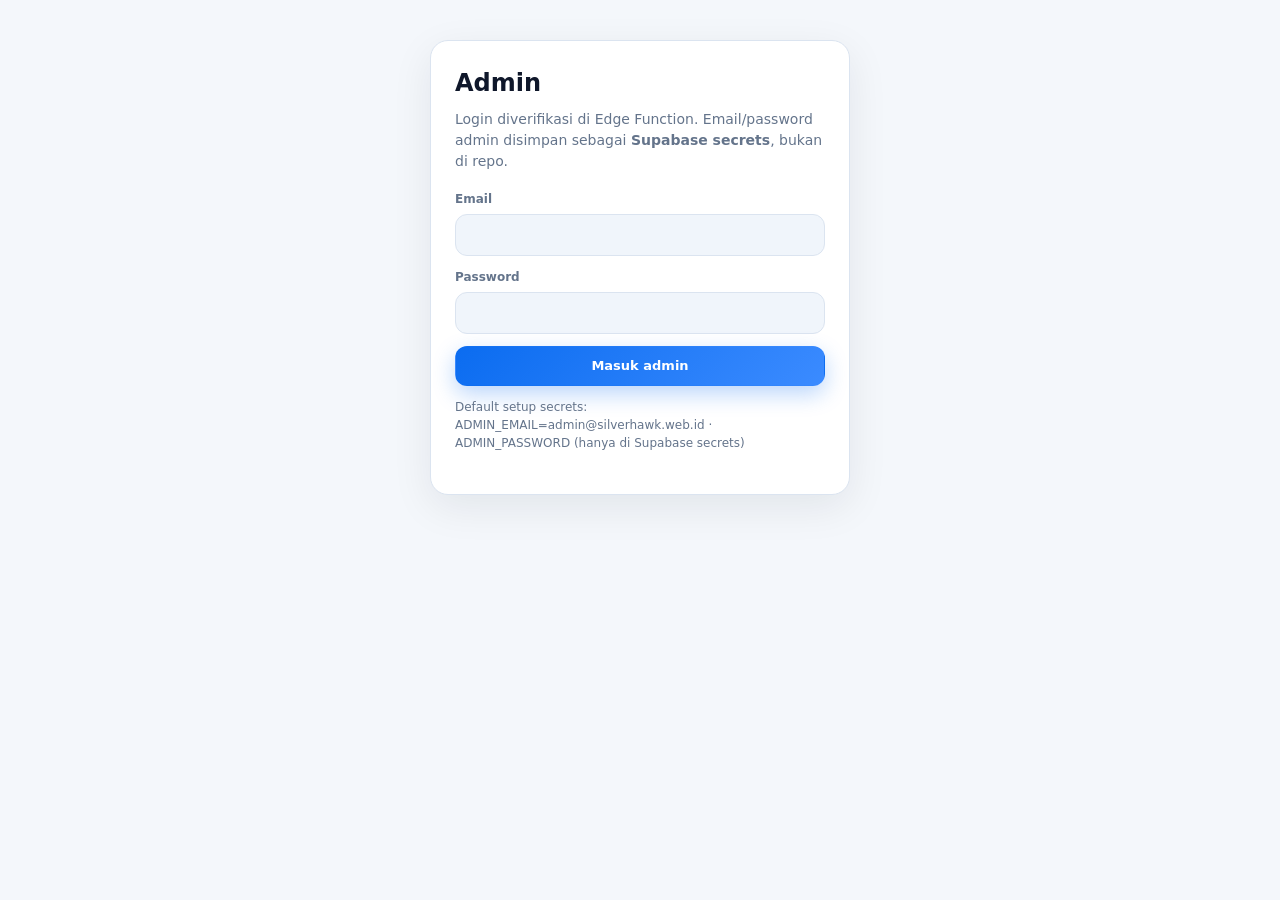
<file: admin.html>
<!DOCTYPE html>
<html lang="id">
<head>
  <meta charset="utf-8">
  <meta name="viewport" content="width=device-width,initial-scale=1">
  <title>Admin — Silverhawk Audio Mixer</title>
  <meta name="robots" content="noindex">
  <link rel="icon" href="assets/favicon.svg" type="image/svg+xml">
  <link rel="stylesheet" href="css/tokens.css">
  <link rel="stylesheet" href="css/base.css">
  <link rel="stylesheet" href="css/layout.css">
  <link rel="stylesheet" href="css/gallery.css">
</head>
<body>
  <main class="app">
    <div class="panel auth-box">
      <h1>Admin</h1>
      <p>Login diverifikasi di Edge Function. Email/password admin disimpan sebagai <strong>Supabase secrets</strong>, bukan di repo.</p>
      <div class="field"><label>Email</label><input id="email" type="email" autocomplete="username"></div>
      <div class="field"><label>Password</label><input id="pass" type="password" autocomplete="current-password"></div>
      <button type="button" class="btn btn-primary" id="btn" style="width:100%">Masuk admin</button>
      <p style="font-size:12px;color:var(--muted);margin-top:12px">Default setup secrets: ADMIN_EMAIL=admin@silverhawk.web.id · ADMIN_PASSWORD (hanya di Supabase secrets)</p>
    </div>
  </main>
  <div class="toast"></div>
  <script src="js/config.js"></script>
  <script src="js/api.js"></script>
  <script src="js/auth.js"></script>
  <script src="js/ui.js"></script>
  <script>
    MixerUI.initTheme();
    document.getElementById("btn").onclick = async function () {
      try {
        var r = await MixerAuth.adminLogin(
          document.getElementById("email").value,
          document.getElementById("pass").value
        );
        sessionStorage.setItem("sh_admin", r.token || "1");
        MixerUI.toast("Admin OK");
      } catch (e) {
        MixerUI.toast(e.message || String(e));
      }
    };
  </script>
</body>
</html>
</file>
<file: css/tokens.css>
:root{
  --blue:#0b6cf0;
  --blue2:#3b8bff;
  --blue-soft:#eaf3ff;
  --bg:#f4f7fb;
  --surface:#ffffff;
  --surface2:#f0f5fb;
  --text:#0f172a;
  --muted:#64748b;
  --line:#dbe4f0;
  --danger:#e11d48;
  --ok:#059669;
  --shadow:0 12px 40px rgba(15,23,42,.08);
  --radius:18px;
  --font:Inter,system-ui,-apple-system,Segoe UI,Roboto,sans-serif;
  --max:1120px;
}
body.dark{
  --bg:#070b14;
  --surface:#0f1624;
  --surface2:#152033;
  --text:#e8eef7;
  --muted:#8fa3bc;
  --line:#1e2a3d;
  --blue-soft:#0c1a33;
  --shadow:0 16px 40px rgba(0,0,0,.35);
}
</file>
<file: css/base.css>
*{box-sizing:border-box}
html{scroll-behavior:smooth}
body{
  margin:0;font-family:var(--font);background:var(--bg);color:var(--text);
  line-height:1.5;-webkit-font-smoothing:antialiased;
}
a{color:var(--blue);text-decoration:none}
a:hover{text-decoration:underline}
img,svg{display:block;max-width:100%}
button,input,select,textarea{font:inherit}
.sr-only{position:absolute;width:1px;height:1px;overflow:hidden;clip:rect(0,0,0,0)}
</file>
<file: css/layout.css>
.app{max-width:var(--max);margin:0 auto;padding:16px 18px 64px}
.topbar{
  display:flex;align-items:center;justify-content:space-between;gap:12px;
  padding:8px 0 18px;position:sticky;top:0;z-index:40;
  background:color-mix(in srgb,var(--bg) 88%,transparent);
  backdrop-filter:blur(12px);
}
.brand{display:flex;align-items:center;gap:12px}
.brand .logo{
  width:42px;height:42px;border-radius:14px;display:grid;place-items:center;
  background:linear-gradient(135deg,var(--blue),var(--blue2));color:#fff;font-size:20px;
  box-shadow:0 8px 24px rgba(11,108,240,.28);
}
.brand strong{display:block;font-size:15px;letter-spacing:-.02em}
.brand span{display:block;font-size:11px;color:var(--muted)}
.nav{display:flex;align-items:center;gap:6px;flex-wrap:wrap}
.nav a,.icon-btn,.btn{
  border:1px solid var(--line);background:var(--surface);color:var(--text);
  border-radius:12px;min-height:40px;padding:0 14px;display:inline-flex;align-items:center;justify-content:center;
  gap:6px;cursor:pointer;font-weight:600;font-size:13px;text-decoration:none;
}
.nav a:hover,.icon-btn:hover,.btn:hover{border-color:var(--blue2);text-decoration:none}
.icon-btn{width:40px;padding:0}
.btn-primary{
  background:linear-gradient(135deg,var(--blue),var(--blue2));color:#fff;border-color:transparent;
  box-shadow:0 8px 22px rgba(11,108,240,.28);
}
.btn-ghost{background:transparent}
.hero{
  display:grid;grid-template-columns:1.4fr .8fr;gap:28px;align-items:end;margin:8px 0 28px;
}
.eyebrow{font-size:10px;font-weight:800;letter-spacing:.16em;color:var(--blue);margin:0 0 8px}
.hero h1{font-size:clamp(32px,5.5vw,56px);line-height:1.02;letter-spacing:-.04em;margin:0 0 12px}
.hero h1 span{color:var(--blue)}
.hero .sub{color:var(--muted);max-width:520px;margin:0 0 18px}
.hero-cta{display:flex;flex-wrap:wrap;gap:10px}
.status-card{
  background:linear-gradient(145deg,var(--blue),#0752bd);color:#fff;border-radius:22px;
  padding:20px 22px;box-shadow:0 18px 36px rgba(11,108,240,.22);
}
.status-card span{font-size:9px;opacity:.8;letter-spacing:.14em}
.status-card b{display:block;font-size:28px;margin:6px 0 2px}
.status-card small{opacity:.85;font-size:12px}
.panel{
  background:var(--surface);border:1px solid var(--line);border-radius:var(--radius);
  box-shadow:var(--shadow);padding:18px;
}
.section-head{display:flex;align-items:end;justify-content:space-between;gap:12px;margin:28px 0 14px}
.section-head h2{margin:0;font-size:20px;letter-spacing:-.02em}
.section-head p{margin:0;color:var(--muted);font-size:13px}
.grid-cards{
  display:grid;grid-template-columns:repeat(auto-fill,minmax(260px,1fr));gap:14px;
}
.footer{
  margin-top:48px;padding-top:20px;border-top:1px solid var(--line);
  display:flex;flex-wrap:wrap;gap:10px;justify-content:space-between;color:var(--muted);font-size:12px;
}
@media (max-width:800px){
  .hero{grid-template-columns:1fr}
  .status-card{max-width:100%}
}
</file>
<file: css/gallery.css>
.mix-card{
  background:var(--surface);border:1px solid var(--line);border-radius:18px;overflow:hidden;
  box-shadow:var(--shadow);display:flex;flex-direction:column;min-height:100%;
  transition:transform .18s ease,box-shadow .18s ease;
}
.mix-card:hover{transform:translateY(-2px);box-shadow:0 16px 40px rgba(11,108,240,.12)}
.mix-card .cover{
  aspect-ratio:16/9;background:linear-gradient(135deg,#0b6cf0 0%,#1e293b 55%,#0ea5e9 100%);
  position:relative;display:grid;place-items:center;color:#fff;
}
.mix-card .cover .wave{font-size:42px;opacity:.9}
.mix-card .body{padding:14px 14px 16px;display:flex;flex-direction:column;gap:8px;flex:1}
.mix-card h3{margin:0;font-size:15px;letter-spacing:-.02em;line-height:1.3}
.mix-card .meta{font-size:12px;color:var(--muted)}
.mix-card .stats{display:flex;gap:10px;font-size:12px;color:var(--muted);margin-top:auto;padding-top:8px}
.mix-card .actions{display:flex;gap:8px;margin-top:8px}
.mix-card .actions .btn{flex:1;min-height:36px;font-size:12px}
.badge{
  display:inline-flex;align-items:center;gap:4px;font-size:10px;font-weight:700;
  padding:3px 8px;border-radius:999px;background:var(--blue-soft);color:var(--blue);
}
.auth-box{max-width:420px;margin:24px auto;padding:24px}
.auth-box h1{margin:0 0 8px;font-size:24px}
.auth-box p{color:var(--muted);margin:0 0 18px;font-size:14px}
.field{margin-bottom:12px}
.field label{display:block;font-size:12px;font-weight:700;color:var(--muted);margin-bottom:6px}
.field input{
  width:100%;height:42px;border-radius:12px;border:1px solid var(--line);
  background:var(--surface2);color:var(--text);padding:0 12px;
}
.tabs{display:flex;gap:6px;margin-bottom:16px}
.tabs button{flex:1}
.tabs button.active{background:var(--blue-soft);color:var(--blue);border-color:#9bc5ff}
.comment{border-top:1px solid var(--line);padding:12px 0}
.comment strong{font-size:13px}
.comment p{margin:4px 0 0;font-size:13px;color:var(--muted)}
.empty{text-align:center;padding:36px 16px;color:var(--muted)}
.toast{
  position:fixed;bottom:18px;left:50%;transform:translateX(-50%);
  background:#0f172a;color:#fff;padding:10px 16px;border-radius:12px;font-size:13px;
  z-index:100;box-shadow:var(--shadow);opacity:0;pointer-events:none;transition:opacity .2s;
}
.toast.show{opacity:1}
</file>
